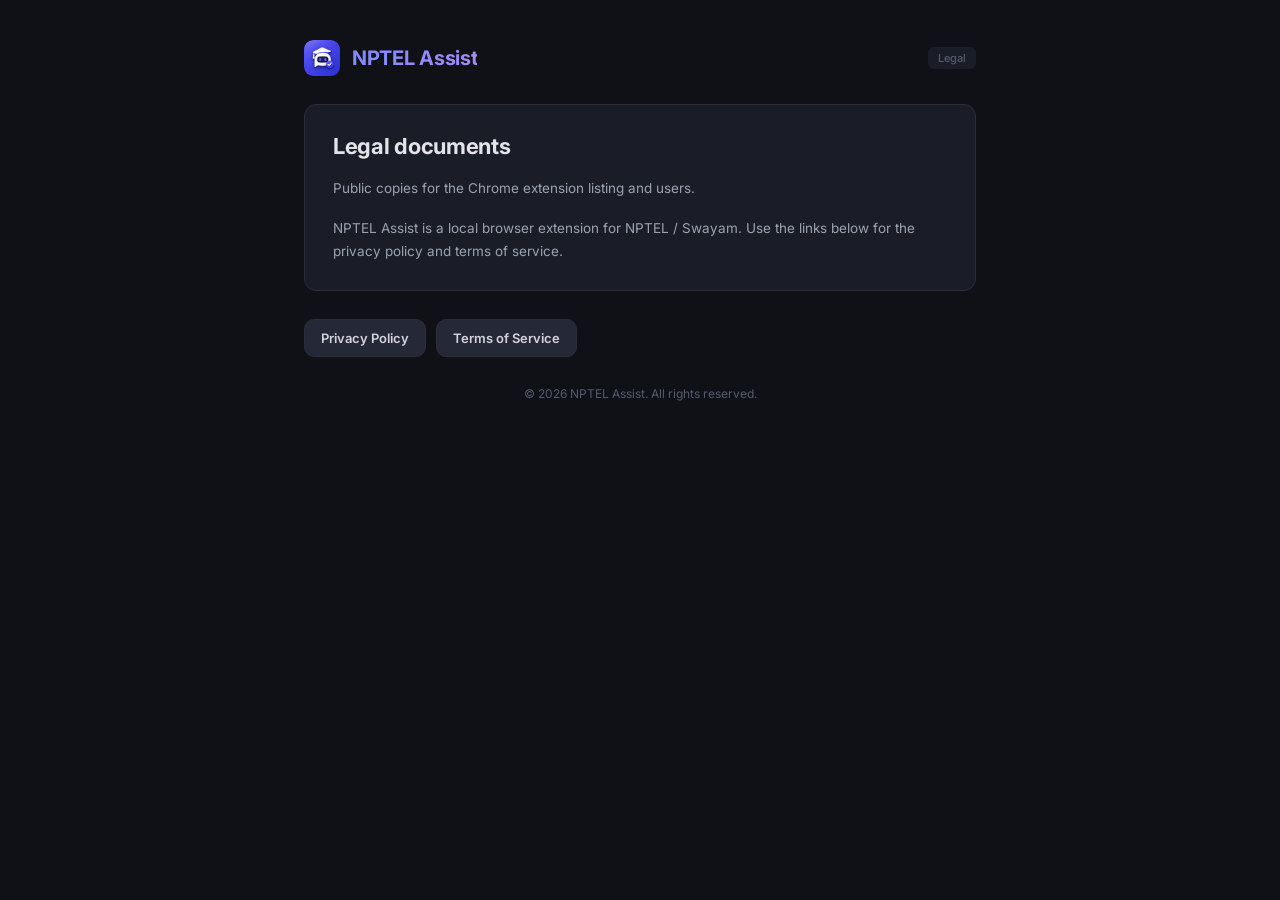
<file: pages/index.html>
<!DOCTYPE html>
<html lang="en">
<head>
    <meta charset="UTF-8">
    <meta name="viewport" content="width=device-width, initial-scale=1.0">
    <title>NPTEL Assist — Legal</title>
    <link rel="preconnect" href="https://fonts.googleapis.com">
    <link rel="preconnect" href="https://fonts.gstatic.com" crossorigin>
    <link href="https://fonts.googleapis.com/css2?family=Inter:wght@400;500;600;700&display=swap" rel="stylesheet">
    <link rel="stylesheet" href="pages.css">
</head>
<body>
    <div class="page">
        <div class="header">
            <div class="logo">
                <img src="../icons/icon-48.png" width="36" height="36" alt="NPTEL Assist" class="logo-icon">
                <h1>NPTEL Assist</h1>
            </div>
            <span class="badge">Legal</span>
        </div>

        <div class="panel">
            <h2>Legal documents</h2>
            <p class="meta">Public copies for the Chrome extension listing and users.</p>
            <p>NPTEL Assist is a local browser extension for NPTEL / Swayam. Use the links below for the privacy policy and terms of service.</p>
        </div>

        <div class="actions">
            <a class="btn secondary" href="privacy.html">Privacy Policy</a>
            <a class="btn secondary" href="terms.html">Terms of Service</a>
        </div>

        <div class="footer">
            © 2026 NPTEL Assist. All rights reserved.
        </div>
    </div>
</body>
</html>
</file>
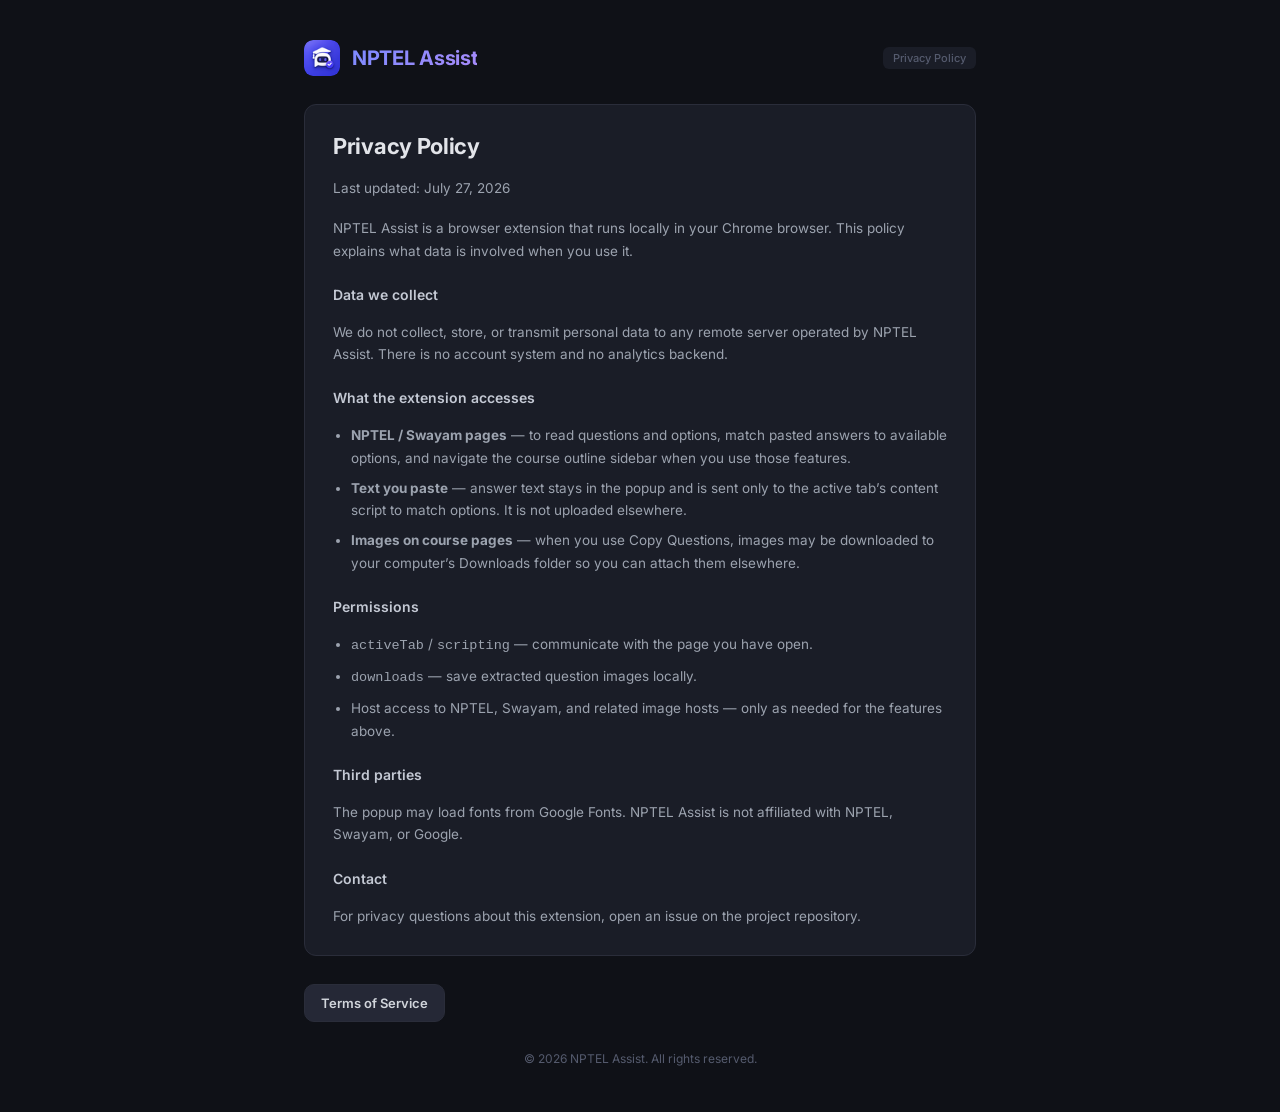
<file: pages/privacy.html>
<!DOCTYPE html>
<html lang="en">
<head>
    <meta charset="UTF-8">
    <meta name="viewport" content="width=device-width, initial-scale=1.0">
    <title>Privacy Policy — NPTEL Assist</title>
    <link rel="preconnect" href="https://fonts.googleapis.com">
    <link rel="preconnect" href="https://fonts.gstatic.com" crossorigin>
    <link href="https://fonts.googleapis.com/css2?family=Inter:wght@400;500;600;700&display=swap" rel="stylesheet">
    <link rel="stylesheet" href="pages.css">
</head>
<body>
    <div class="page">
        <div class="header">
            <div class="logo">
                <img src="../icons/icon-48.png" width="36" height="36" alt="NPTEL Assist" class="logo-icon">
                <h1>NPTEL Assist</h1>
            </div>
            <span class="badge">Privacy Policy</span>
        </div>

        <div class="panel">
            <h2>Privacy Policy</h2>
            <p class="meta">Last updated: July 27, 2026</p>

            <p>NPTEL Assist is a browser extension that runs locally in your Chrome browser. This policy explains what data is involved when you use it.</p>

            <h3>Data we collect</h3>
            <p>We do not collect, store, or transmit personal data to any remote server operated by NPTEL Assist. There is no account system and no analytics backend.</p>

            <h3>What the extension accesses</h3>
            <ul>
                <li><strong>NPTEL / Swayam pages</strong> — to read questions and options, match pasted answers to available options, and navigate the course outline sidebar when you use those features.</li>
                <li><strong>Text you paste</strong> — answer text stays in the popup and is sent only to the active tab’s content script to match options. It is not uploaded elsewhere.</li>
                <li><strong>Images on course pages</strong> — when you use Copy Questions, images may be downloaded to your computer’s Downloads folder so you can attach them elsewhere.</li>
            </ul>

            <h3>Permissions</h3>
            <ul>
                <li><code>activeTab</code> / <code>scripting</code> — communicate with the page you have open.</li>
                <li><code>downloads</code> — save extracted question images locally.</li>
                <li>Host access to NPTEL, Swayam, and related image hosts — only as needed for the features above.</li>
            </ul>

            <h3>Third parties</h3>
            <p>The popup may load fonts from Google Fonts. NPTEL Assist is not affiliated with NPTEL, Swayam, or Google.</p>

            <h3>Contact</h3>
            <p>For privacy questions about this extension, open an issue on the project repository.</p>
        </div>

        <div class="actions">
            <a class="btn secondary" href="terms.html">Terms of Service</a>
        </div>

        <div class="footer">
            © 2026 NPTEL Assist. All rights reserved.
        </div>
    </div>
</body>
</html>
</file>
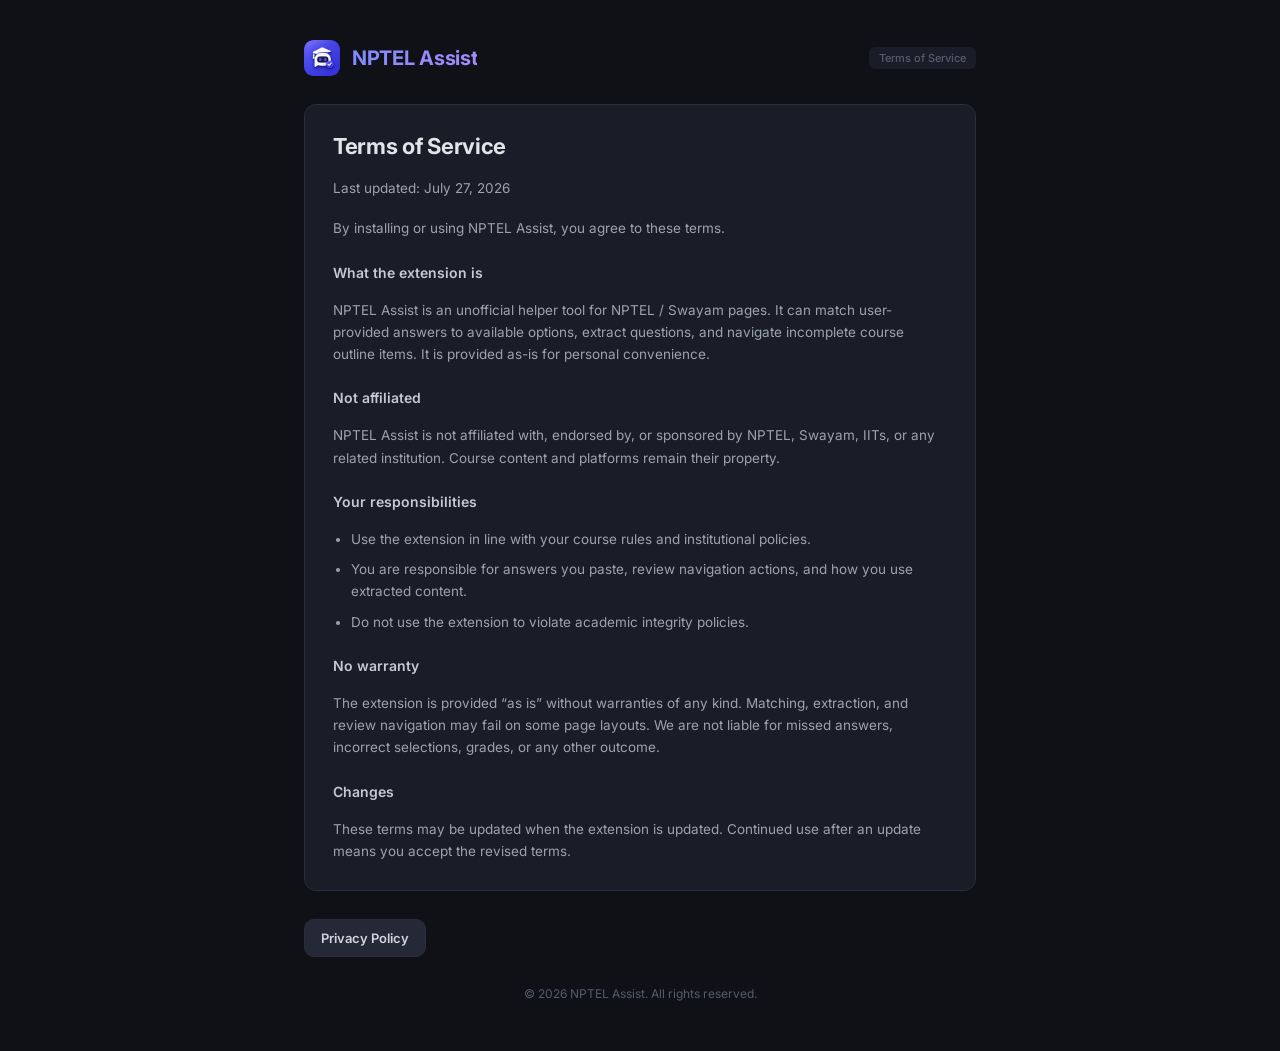
<file: pages/terms.html>
<!DOCTYPE html>
<html lang="en">
<head>
    <meta charset="UTF-8">
    <meta name="viewport" content="width=device-width, initial-scale=1.0">
    <title>Terms of Service — NPTEL Assist</title>
    <link rel="preconnect" href="https://fonts.googleapis.com">
    <link rel="preconnect" href="https://fonts.gstatic.com" crossorigin>
    <link href="https://fonts.googleapis.com/css2?family=Inter:wght@400;500;600;700&display=swap" rel="stylesheet">
    <link rel="stylesheet" href="pages.css">
</head>
<body>
    <div class="page">
        <div class="header">
            <div class="logo">
                <img src="../icons/icon-48.png" width="36" height="36" alt="NPTEL Assist" class="logo-icon">
                <h1>NPTEL Assist</h1>
            </div>
            <span class="badge">Terms of Service</span>
        </div>

        <div class="panel">
            <h2>Terms of Service</h2>
            <p class="meta">Last updated: July 27, 2026</p>

            <p>By installing or using NPTEL Assist, you agree to these terms.</p>

            <h3>What the extension is</h3>
            <p>NPTEL Assist is an unofficial helper tool for NPTEL / Swayam pages. It can match user-provided answers to available options, extract questions, and navigate incomplete course outline items. It is provided as-is for personal convenience.</p>

            <h3>Not affiliated</h3>
            <p>NPTEL Assist is not affiliated with, endorsed by, or sponsored by NPTEL, Swayam, IITs, or any related institution. Course content and platforms remain their property.</p>

            <h3>Your responsibilities</h3>
            <ul>
                <li>Use the extension in line with your course rules and institutional policies.</li>
                <li>You are responsible for answers you paste, review navigation actions, and how you use extracted content.</li>
                <li>Do not use the extension to violate academic integrity policies.</li>
            </ul>

            <h3>No warranty</h3>
            <p>The extension is provided “as is” without warranties of any kind. Matching, extraction, and review navigation may fail on some page layouts. We are not liable for missed answers, incorrect selections, grades, or any other outcome.</p>

            <h3>Changes</h3>
            <p>These terms may be updated when the extension is updated. Continued use after an update means you accept the revised terms.</p>
        </div>

        <div class="actions">
            <a class="btn secondary" href="privacy.html">Privacy Policy</a>
        </div>

        <div class="footer">
            © 2026 NPTEL Assist. All rights reserved.
        </div>
    </div>
</body>
</html>
</file>
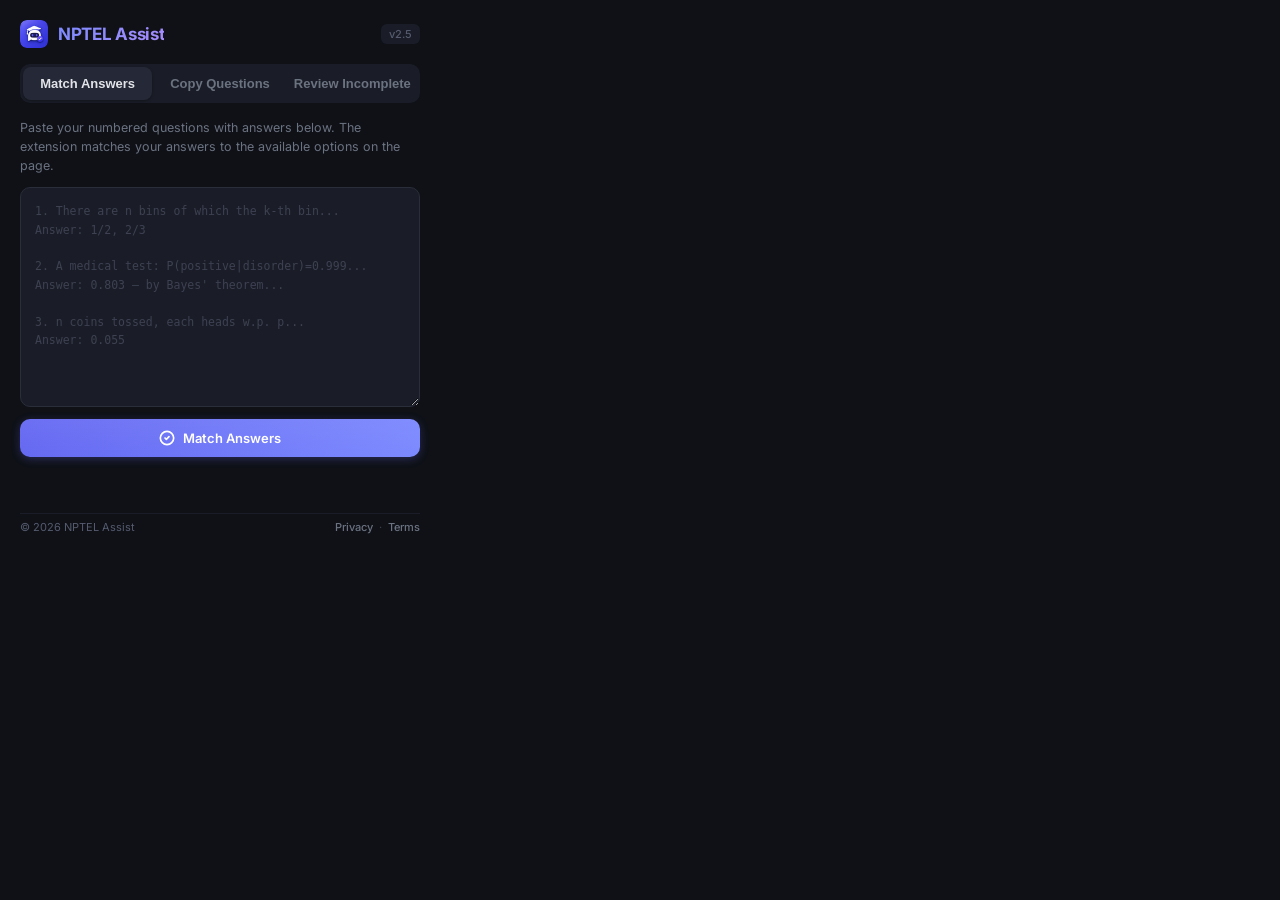
<file: popup/popup.html>
<!DOCTYPE html>
<html lang="en">
<head>
    <meta charset="UTF-8">
    <meta name="viewport" content="width=device-width, initial-scale=1.0">
    <title>NPTEL Assist</title>
    <link rel="preconnect" href="https://fonts.googleapis.com">
    <link rel="preconnect" href="https://fonts.gstatic.com" crossorigin>
    <link href="https://fonts.googleapis.com/css2?family=Inter:wght@400;500;600;700&display=swap" rel="stylesheet">
    <link rel="stylesheet" href="popup.css">
</head>
<body>
    <div class="container">
        <!-- Header -->
        <div class="header">
            <div class="logo">
                <img src="../icons/icon-48.png" width="28" height="28" alt="NPTEL Assist" class="logo-icon">
                <h1>NPTEL Assist</h1>
            </div>
            <span class="version">v2.5</span>
        </div>

        <!-- Tab Switcher -->
        <div class="tabs">
            <button class="tab active" data-tab="mark">Match Answers</button>
            <button class="tab" data-tab="copy">Copy Questions</button>
            <button class="tab" data-tab="complete">Review Incomplete</button>
        </div>

        <!-- Match Answers Tab -->
        <div id="tab-mark" class="tab-content active">
            <p class="hint">Paste your numbered questions with answers below. The extension matches your answers to the available options on the page.</p>
            <textarea id="answers-input" placeholder="1. There are n bins of which the k-th bin...&#10;Answer: 1/2, 2/3&#10;&#10;2. A medical test: P(positive|disorder)=0.999...&#10;Answer: 0.803 — by Bayes' theorem...&#10;&#10;3. n coins tossed, each heads w.p. p...&#10;Answer: 0.055" spellcheck="false"></textarea>
            <button id="mark-btn" class="btn primary">
                <svg width="16" height="16" viewBox="0 0 24 24" fill="none" stroke="currentColor" stroke-width="2.5" stroke-linecap="round" stroke-linejoin="round"><path d="M9 12l2 2 4-4"/><circle cx="12" cy="12" r="10"/></svg>
                Match Answers
            </button>
        </div>

        <!-- Copy Questions Tab -->
        <div id="tab-copy" class="tab-content">
            <p class="hint">Extract questions and options from the active NPTEL page. Images save to Downloads so you can attach them when reviewing with an AI. The copy includes a compact answer-key template.</p>
            <div id="copy-preview" class="preview-area">
                <span class="preview-placeholder">Click below to extract questions from the page.</span>
            </div>
            <div class="btn-row">
                <button id="extract-btn" class="btn secondary">
                    <svg width="16" height="16" viewBox="0 0 24 24" fill="none" stroke="currentColor" stroke-width="2.5" stroke-linecap="round" stroke-linejoin="round"><path d="M21 15v4a2 2 0 01-2 2H5a2 2 0 01-2-2v-4"/><polyline points="7 10 12 15 17 10"/><line x1="12" y1="15" x2="12" y2="3"/></svg>
                    Extract
                </button>
                <button id="copy-btn" class="btn primary" disabled>
                    <svg width="16" height="16" viewBox="0 0 24 24" fill="none" stroke="currentColor" stroke-width="2.5" stroke-linecap="round" stroke-linejoin="round"><rect x="9" y="9" width="13" height="13" rx="2" ry="2"/><path d="M5 15H4a2 2 0 01-2-2V4a2 2 0 012-2h9a2 2 0 012 2v1"/></svg>
                    Copy to Clipboard
                </button>
            </div>
        </div>

        <!-- Review Incomplete Tab -->
        <div id="tab-complete" class="tab-content">
            <p class="hint">Navigates incomplete course items in the sidebar for faster review. Stay on the tab while this runs.</p>
            <div class="btn-row">
                <button id="autocomplete-btn" class="btn primary">
                    <svg width="16" height="16" viewBox="0 0 24 24" fill="none" stroke="currentColor" stroke-width="2.5" stroke-linecap="round" stroke-linejoin="round"><path d="M22 11.08V12a10 10 0 1 1-5.93-9.14"></path><polyline points="22 4 12 14.01 9 11.01"></polyline></svg>
                    Start Review
                </button>
            </div>
            <div id="autocomplete-progress" style="display: none; margin-top: 10px; font-size: 13px; color: #9ca3af; text-align: center;">
                Progress: <span id="autocomplete-status" style="font-weight: bold; color: #fff;">0 opened</span>
            </div>
        </div>

        <!-- Status bar -->
        <div id="status" class="status"></div>

        <!-- Footer -->
        <footer class="popup-footer">
            <span class="copyright">© 2026 NPTEL Assist</span>
            <div class="footer-links">
                <button type="button" class="footer-link" id="privacy-btn">Privacy</button>
                <span class="footer-sep" aria-hidden="true">·</span>
                <button type="button" class="footer-link" id="terms-btn">Terms</button>
            </div>
        </footer>
    </div>
    <script src="chrome-bridge.js"></script>
    <script src="downloads.js"></script>
    <script src="popup.js"></script>
</body>
</html>
</file>
<file: pages/pages.css>
/* Full-page legal docs — matches popup theme */
*, *::before, *::after {
    box-sizing: border-box;
    margin: 0;
    padding: 0;
}

body {
    font-family: 'Inter', -apple-system, BlinkMacSystemFont, "Segoe UI", Roboto, sans-serif;
    min-height: 100vh;
    background: #0f1117;
    color: #e2e4e9;
    -webkit-font-smoothing: antialiased;
}

.page {
    max-width: 720px;
    margin: 0 auto;
    padding: 40px 24px 48px;
    display: flex;
    flex-direction: column;
    gap: 28px;
}

.header {
    display: flex;
    align-items: center;
    justify-content: space-between;
    gap: 16px;
}

.logo {
    display: flex;
    align-items: center;
    gap: 12px;
    text-decoration: none;
}

.logo-icon {
    width: 36px;
    height: 36px;
    border-radius: 9px;
    display: block;
}

.logo h1 {
    font-size: 20px;
    font-weight: 700;
    letter-spacing: -0.3px;
    background: linear-gradient(135deg, #7c8aff, #a78bfa);
    -webkit-background-clip: text;
    -webkit-text-fill-color: transparent;
    background-clip: text;
}

.badge {
    font-size: 11px;
    font-weight: 500;
    color: #555b6e;
    background: #1a1d27;
    padding: 4px 10px;
    border-radius: 6px;
    white-space: nowrap;
}

.panel {
    background: #1a1d27;
    border: 1px solid #2a2d3a;
    border-radius: 12px;
    padding: 28px;
    display: flex;
    flex-direction: column;
    gap: 18px;
}

.panel h2 {
    font-size: 22px;
    font-weight: 700;
    letter-spacing: -0.3px;
    color: #e2e4e9;
}

.meta {
    font-size: 12.5px;
    color: #6b7280;
}

.panel h3 {
    font-size: 14px;
    font-weight: 600;
    color: #c4c9d4;
    margin-top: 6px;
}

.panel p,
.panel li {
    font-size: 13.5px;
    line-height: 1.65;
    color: #9ca3af;
}

.panel ul {
    padding-left: 18px;
    display: flex;
    flex-direction: column;
    gap: 8px;
}

.panel a {
    color: #7c8aff;
    text-decoration: none;
}

.panel a:hover {
    text-decoration: underline;
}

.actions {
    display: flex;
    gap: 10px;
    flex-wrap: wrap;
}

.btn {
    display: inline-flex;
    align-items: center;
    justify-content: center;
    gap: 8px;
    padding: 10px 16px;
    border: none;
    border-radius: 10px;
    font-family: 'Inter', sans-serif;
    font-size: 13px;
    font-weight: 600;
    cursor: pointer;
    text-decoration: none;
    transition: all 0.2s ease;
}

.btn.secondary {
    background: #252836;
    color: #d1d5db;
    border: 1px solid #2a2d3a;
}

.btn.secondary:hover {
    background: #2d3044;
    border-color: #3d4152;
}

.footer {
    text-align: center;
    font-size: 12px;
    color: #555b6e;
    line-height: 1.5;
}

.footer a {
    color: #6b7280;
    text-decoration: none;
}

.footer a:hover {
    color: #9ca3af;
}
</file>
<file: popup/popup.css>
/* ─── Reset & Base ─── */
*, *::before, *::after {
    box-sizing: border-box;
    margin: 0;
    padding: 0;
}

body {
    font-family: 'Inter', -apple-system, BlinkMacSystemFont, "Segoe UI", Roboto, sans-serif;
    width: 440px;
    background: #0f1117;
    color: #e2e4e9;
    -webkit-font-smoothing: antialiased;
}

/* ─── Container ─── */
.container {
    padding: 20px;
    display: flex;
    flex-direction: column;
    gap: 16px;
}

/* ─── Header ─── */
.header {
    display: flex;
    align-items: center;
    justify-content: space-between;
}

.logo {
    display: flex;
    align-items: center;
    gap: 10px;
    color: #7c8aff;
}

.logo-icon {
    flex-shrink: 0;
    width: 28px;
    height: 28px;
    border-radius: 7px;
    display: block;
}

.logo h1 {
    font-size: 17px;
    font-weight: 700;
    letter-spacing: -0.3px;
    background: linear-gradient(135deg, #7c8aff, #a78bfa);
    -webkit-background-clip: text;
    -webkit-text-fill-color: transparent;
}

.version {
    font-size: 11px;
    font-weight: 500;
    color: #555b6e;
    background: #1a1d27;
    padding: 3px 8px;
    border-radius: 6px;
}

/* ─── Tabs ─── */
.tabs {
    display: flex;
    background: #1a1d27;
    border-radius: 10px;
    padding: 3px;
    gap: 3px;
}

.tab {
    flex: 1;
    padding: 9px 0;
    font-size: 13px;
    font-weight: 600;
    border: none;
    background: transparent;
    color: #6b7280;
    border-radius: 8px;
    cursor: pointer;
    transition: all 0.25s ease;
}

.tab:hover {
    color: #9ca3af;
}

.tab.active {
    background: #252836;
    color: #e2e4e9;
    box-shadow: 0 1px 3px rgba(0, 0, 0, 0.3);
}

/* ─── Tab Content ─── */
.tab-content {
    display: none;
    flex-direction: column;
    gap: 12px;
    animation: fadeIn 0.2s ease;
}

.tab-content.active {
    display: flex;
}

@keyframes fadeIn {
    from { opacity: 0; transform: translateY(4px); }
    to   { opacity: 1; transform: translateY(0); }
}

/* ─── Hint Text ─── */
.hint {
    font-size: 12.5px;
    color: #6b7280;
    line-height: 1.5;
}

/* ─── Textarea ─── */
textarea {
    width: 100%;
    height: 220px;
    padding: 14px;
    background: #1a1d27;
    border: 1px solid #2a2d3a;
    border-radius: 10px;
    color: #d1d5db;
    font-family: 'SF Mono', 'Fira Code', 'Cascadia Code', monospace;
    font-size: 11.5px;
    line-height: 1.6;
    resize: vertical;
    transition: border-color 0.2s, box-shadow 0.2s;
}

textarea::placeholder {
    color: #3d4152;
}

textarea:focus {
    outline: none;
    border-color: #7c8aff;
    box-shadow: 0 0 0 3px rgba(124, 138, 255, 0.15);
}

/* ─── Preview Area ─── */
.preview-area {
    background: #1a1d27;
    border: 1px solid #2a2d3a;
    border-radius: 10px;
    padding: 14px;
    min-height: 180px;
    max-height: 280px;
    overflow-y: auto;
    font-size: 11.5px;
    font-family: 'SF Mono', 'Fira Code', monospace;
    line-height: 1.6;
    color: #d1d5db;
    white-space: pre-wrap;
    word-break: break-word;
}

.preview-area::-webkit-scrollbar {
    width: 6px;
}

.preview-area::-webkit-scrollbar-track {
    background: transparent;
}

.preview-area::-webkit-scrollbar-thumb {
    background: #2a2d3a;
    border-radius: 3px;
}

.preview-placeholder {
    color: #3d4152;
    font-style: italic;
}

/* ─── Buttons ─── */
.btn {
    display: inline-flex;
    align-items: center;
    justify-content: center;
    gap: 8px;
    padding: 11px 16px;
    border: none;
    border-radius: 10px;
    font-family: 'Inter', sans-serif;
    font-size: 13px;
    font-weight: 600;
    cursor: pointer;
    transition: all 0.2s ease;
    position: relative;
    overflow: hidden;
}

.btn::after {
    content: '';
    position: absolute;
    inset: 0;
    background: linear-gradient(to bottom, rgba(255,255,255,0.06), transparent);
    pointer-events: none;
}

.btn.primary {
    background: linear-gradient(135deg, #6366f1, #7c8aff);
    color: #fff;
    box-shadow: 0 2px 8px rgba(99, 102, 241, 0.3);
}

.btn.primary:hover {
    background: linear-gradient(135deg, #5558e6, #6d7bff);
    box-shadow: 0 4px 14px rgba(99, 102, 241, 0.4);
    transform: translateY(-1px);
}

.btn.primary:active {
    transform: translateY(0) scale(0.98);
    box-shadow: 0 1px 4px rgba(99, 102, 241, 0.3);
}

.btn.secondary {
    background: #252836;
    color: #d1d5db;
    border: 1px solid #2a2d3a;
}

.btn.secondary:hover {
    background: #2d3044;
    border-color: #3d4152;
    transform: translateY(-1px);
}

.btn.secondary:active {
    transform: translateY(0) scale(0.98);
}

.btn:disabled {
    opacity: 0.4;
    cursor: not-allowed;
    transform: none !important;
    box-shadow: none !important;
}

.btn-row {
    display: flex;
    gap: 8px;
}

.btn-row .btn {
    flex: 1;
}

/* ─── Status Bar ─── */
.status {
    font-size: 12.5px;
    text-align: center;
    min-height: 20px;
    padding: 0 4px;
    line-height: 1.4;
    transition: opacity 0.3s;
}

.status:empty {
    opacity: 0;
}

.status.success {
    color: #34d399;
}

.status.error {
    color: #f87171;
}

.status.info {
    color: #93c5fd;
}

/* ─── Loading Spinner ─── */
.btn.loading {
    pointer-events: none;
    opacity: 0.7;
}

.btn.loading svg {
    animation: spin 0.8s linear infinite;
}

@keyframes spin {
    to { transform: rotate(360deg); }
}

/* ─── Popup Footer ─── */
.popup-footer {
    display: flex;
    align-items: center;
    justify-content: space-between;
    gap: 12px;
    padding-top: 4px;
    border-top: 1px solid #1a1d27;
    margin-top: 4px;
}

.copyright {
    font-size: 11px;
    color: #555b6e;
}

.footer-links {
    display: flex;
    align-items: center;
    gap: 6px;
}

.footer-link {
    border: none;
    background: transparent;
    color: #6b7280;
    font-family: inherit;
    font-size: 11px;
    font-weight: 500;
    cursor: pointer;
    padding: 2px 0;
    transition: color 0.15s ease;
}

.footer-link:hover {
    color: #7c8aff;
}

.footer-sep {
    color: #3d4152;
    font-size: 11px;
}
</file>
